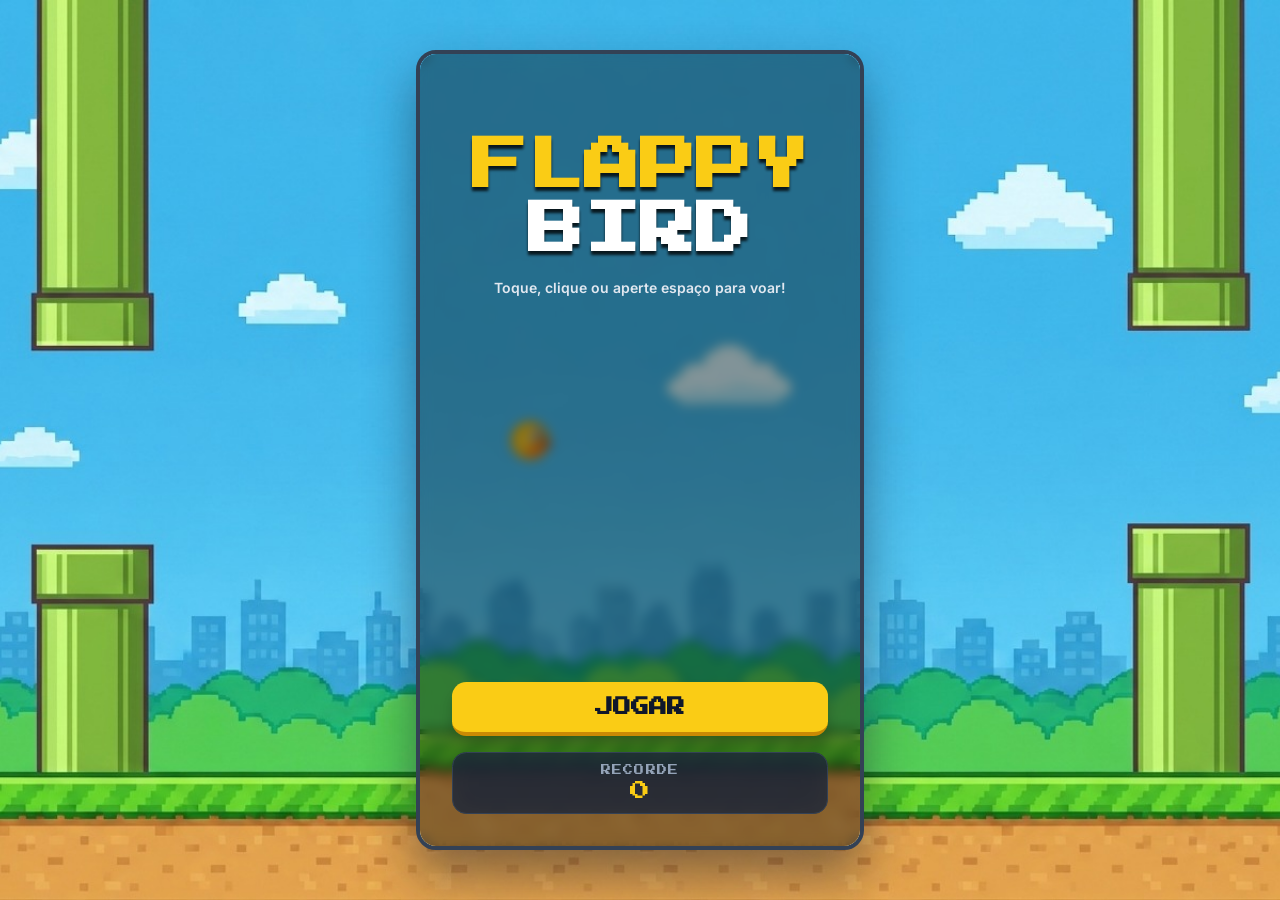
<file: flappy-bird/index.html>
<!doctype html>
<html lang="pt-BR">
  <head>
    <meta charset="UTF-8" />
    <meta name="viewport" content="width=device-width, initial-scale=1.0" />
    <title>Flappy Bird HTML5 Canvas</title>
    <link
      href="https://fonts.googleapis.com/css2?family=Press+Start+2P&family=Inter:wght@400;600;800&display=swap"
      rel="stylesheet"
    />
    <link rel="stylesheet" href="css/flappy.css" />
    <script src="js/animacao.js"></script>
    <script src="js/teclado.js"></script>
    <script src="js/colisor.js"></script>
    <script src="js/temas.js"></script>
    <script src="js/mundo.js"></script>
    <script src="js/cenario.js"></script>
    <script src="js/chao.js"></script>
    <script src="js/cano.js"></script>
    <script src="js/passaro.js"></script>
    <script src="js/painel.js"></script>
    <script src="js/sons.js"></script>
  </head>
  <body>
    <div class="area-jogo">
      <canvas id="canvas" class="tela-jogo"></canvas>

      <div
        id="startScreen"
        class="sobreposicao tela-inicial transicao-opacidade oculto sem-clique"
      >
        <div class="conteudo-inicial">
          <h1 class="fonte-pixel titulo-jogo">
            FLAPPY<br /><span class="destaque-titulo">BIRD</span>
          </h1>
          <p class="subtitulo">Toque, clique ou aperte espaço para voar!</p>
        </div>

        <div class="acoes-iniciais">
          <button id="startButton" class="fonte-pixel botao-iniciar">
            JOGAR
          </button>
          <div class="caixa-recorde">
            <span class="rotulo-recorde">Recorde</span>
            <span id="startHighScore" class="fonte-pixel valor-recorde">0</span>
          </div>
        </div>
      </div>

      <div id="hud" class="painel-pontuacao sobreposicao oculto">
        <div class="fonte-pixel pontuacao" id="currentScore">0</div>
      </div>

      <div
        id="gameOverScreen"
        class="sobreposicao tela-fim-jogo oculto sem-clique transicao-opacidade"
      >
        <div
          id="gameOverCard"
          class="painel-fim-jogo escala-fechada transicao-transform"
        >
          <h2 class="fonte-pixel titulo-fim-jogo">FIM DE JOGO</h2>

          <div class="grade-estatisticas">
            <div class="caixa-estatistica">
              <span class="rotulo-estatistica">Pontos</span>
              <span id="finalScore" class="fonte-pixel valor-estatistica"
                >0</span
              >
            </div>
            <div class="caixa-estatistica">
              <span class="rotulo-estatistica">Melhor</span>
              <span
                id="finalHighScore"
                class="fonte-pixel valor-estatistica destaque"
                >0</span
              >
            </div>
          </div>

          <button id="restartButton" class="fonte-pixel botao-reiniciar">
            JOGAR DE NOVO
          </button>
        </div>
      </div>
    </div>


    <script>
      // Canvas e Context
      var canvas = document.getElementById('canvas');
      var context = canvas.getContext('2d');

      // Variáveis principais
      var animacao, teclado, colisor, mundo, cenario, chao, passaro;
      var painel, sons, criadorCanos;
      var totalImagens = 0, carregadas = 0;
      var estado = 'carregando';   // carregando, inicio, jogando, fim
      var recorde = Number(localStorage.getItem('flappy_high_score')) || 0;
      var pontosPorMundo = 10;     // a cada quantos pontos muda de mundo

      // Elementos HTML (telas)
      var telaInicial = document.getElementById('startScreen');
      var hud = document.getElementById('hud');
      var telaFim = document.getElementById('gameOverScreen');
      var cartaoFim = document.getElementById('gameOverCard');

      // Começa ajustando o tamanho e carregando as imagens
      ajustarTela();
      carregarImagens();

      function ajustarTela() {
         var pai = canvas.parentElement;
         canvas.width = pai.clientWidth;
         canvas.height = pai.clientHeight;
      }

      function carregarImagens() {
         // Cada mundo tem uma imagem de fundo e uma de chão
         for (var i in TEMAS) {
            var fundo = new Image();
            fundo.onload = carregando;
            fundo.onerror = carregando;
            fundo.src = TEMAS[i].fundo;
            TEMAS[i].imgFundo = fundo;

            var chaoImg = new Image();
            chaoImg.onload = carregando;
            chaoImg.onerror = carregando;
            chaoImg.src = TEMAS[i].chao;
            TEMAS[i].imgChao = chaoImg;

            totalImagens += 2;
         }
      }

      function carregando() {
         context.save();

         // Fundo
         var gradiente = context.createLinearGradient(0, 0, 0, canvas.height);
         gradiente.addColorStop(0, '#38bdf8');
         gradiente.addColorStop(1, '#bae6fd');
         context.fillStyle = gradiente;
         context.fillRect(0, 0, canvas.width, canvas.height);

         // Texto "Carregando"
         context.fillStyle = 'white';
         context.strokeStyle = 'black';
         context.textAlign = 'center';
         context.font = '28px sans-serif';
         context.fillText('Carregando...', canvas.width / 2, 200);
         context.strokeText('Carregando...', canvas.width / 2, 200);

         // Barra de loading
         carregadas++;
         var tamanhoTotal = canvas.width * 0.6;
         var tamanho = carregadas / totalImagens * tamanhoTotal;
         context.fillStyle = 'yellow';
         context.fillRect((canvas.width - tamanhoTotal) / 2, 230, 
                          tamanho, 30);

         context.restore();

         if (carregadas == totalImagens) {
            iniciarObjetos();
            mostrarTelaInicial();
         }
      }

      function iniciarObjetos() {
         // Objetos principais
         animacao = new Animacao(context);
         teclado = new Teclado(document);
         colisor = new Colisor();
         sons = new Sons();
         mundo = new Mundo();
         cenario = new Cenario(context, mundo);
         chao = new Chao(context, mundo);
         passaro = new Passaro(context);
         painel = new Painel(document.getElementById('currentScore'));

         // Ligações entre objetos
         animacao.novoSprite(cenario);
         animacao.novoSprite(chao);
         animacao.novoSprite(passaro);
         animacao.novoSprite(painel);

         colisor.novoSprite(passaro);
         colisor.novoSprite(chao);
         animacao.novoProcessamento(mundo);
         animacao.novoProcessamento(colisor);

         configuracoesIniciais();
      }

      function configuracoesIniciais() {
         // Pássaro
         passaro.posicionar();

         // Canos
         criacaoCanos();

         // Game Over
         passaro.morreu = function() {
            gameOver();
         }

         // Teclado: espaço e seta para cima fazem a ação principal
         teclado.disparou(ESPACO, acaoPrincipal);
         teclado.disparou(SETA_ACIMA, acaoPrincipal);

         // Evita que o espaço/seta rolem a página ou cliquem em botões
         document.addEventListener('keydown', function(evento) {
            if (evento.keyCode == ESPACO || evento.keyCode == SETA_ACIMA)
               evento.preventDefault();
         });

         // Mouse e toque no canvas
         canvas.addEventListener('click', function(evento) {
            if (estado == 'jogando') passaro.pular();
         });
         canvas.addEventListener('touchstart', function(evento) {
            if (estado == 'jogando') {
               evento.preventDefault();
               passaro.pular();
            }
         }, { passive: false });

         // Botões
         document.getElementById('startButton').addEventListener('click',
            function() { this.blur(); iniciarJogo(); });
         document.getElementById('restartButton').addEventListener('click',
            function() { this.blur(); reiniciarJogo(); });

         window.addEventListener('resize', ajustarTela);
      }

      function criacaoCanos() {
         criadorCanos = {
            intervalo: 1667,   // ms entre um cano e outro
            ultimoCano: new Date().getTime(),

            processar: function() {
               if (estado != 'jogando') return;

               var agora = new Date().getTime();
               var decorrido = agora - this.ultimoCano;

               if (decorrido > this.intervalo) {
                  novoCano();
                  this.ultimoCano = agora;
               }
            }
         };

         animacao.novoProcessamento(criadorCanos);
      }

      function novoCano() {
         var cano = new Cano(context, mundo, passaro);

         // Altura do cano de cima: entre 60 e o limite que deixa
         // a abertura inteira acima do chão (com folga de 80)
         var minimo = 60;
         var maximo = canvas.height - alturaDoChao(context) - 
                      cano.abertura - 80;
         cano.topo = Math.floor(Math.random() * (maximo - minimo + 1)) + 
                     minimo;
         cano.x = canvas.width;
         cano.aoPassar = pontuar;

         // Entra antes do chão: o chão é desenhado por cima dos canos
         animacao.novoSprite(cano, chao);
         colisor.novoSprite(cano);
      }

      function acaoPrincipal() {
         if (estado == 'jogando') passaro.pular();
         else if (estado == 'inicio') iniciarJogo();
         else if (estado == 'fim') reiniciarJogo();
      }

      function pontuar() {
         painel.pontuacao++;
         sons.tocarPonto();

         // A cada 'pontosPorMundo' pontos, muda de mundo
         mundo.trocar(Math.floor(painel.pontuacao / pontosPorMundo));
      }

      function mostrarTelaInicial() {
         document.getElementById('startHighScore').textContent = recorde;
         estado = 'inicio';
         animacao.ligar();
         telaInicial.classList.remove('oculto', 'sem-clique');
      }

      function resetarJogo() {
         removerCanos();
         passaro.posicionar();
         painel.zerar();
         mundo.trocar(0, true);
      }

      function comecarPartida() {
         estado = 'jogando';
         passaro.voando = true;
         chao.rolando = true;
         criadorCanos.ultimoCano = new Date().getTime();
         hud.classList.remove('oculto');
      }

      function iniciarJogo() {
         if (estado != 'inicio') return;
         sons.iniciar();
         resetarJogo();
         telaInicial.classList.add('oculto', 'sem-clique');
         comecarPartida();
      }

      function gameOver() {
         estado = 'fim';
         animacao.desligar();
         sons.tocarBatida();

         if (painel.pontuacao > recorde) {
            recorde = painel.pontuacao;
            localStorage.setItem('flappy_high_score', recorde);
         }

         document.getElementById('finalScore').textContent = painel.pontuacao;
         document.getElementById('finalHighScore').textContent = recorde;
         document.getElementById('startHighScore').textContent = recorde;

         hud.classList.add('oculto');
         telaFim.classList.remove('oculto', 'sem-clique');
         cartaoFim.classList.remove('escala-fechada');
         cartaoFim.classList.add('escala-aberta');
      }

      function reiniciarJogo() {
         if (estado != 'fim') return;

         telaFim.classList.add('oculto', 'sem-clique');
         cartaoFim.classList.remove('escala-aberta');
         cartaoFim.classList.add('escala-fechada');

         resetarJogo();
         comecarPartida();
         animacao.ligar();
      }

      function removerCanos() {
         for (var i in animacao.sprites) {
            if (animacao.sprites[i] instanceof Cano) {
               animacao.excluirSprite(animacao.sprites[i]);
               colisor.excluirSprite(animacao.sprites[i]);
            }
         }

         // Aplica as exclusões já, para os canos antigos não
         // colidirem com o pássaro no primeiro quadro
         animacao.processarExclusoes();
         colisor.processarExclusoes();
      }
    </script>
  </body>
</html>
</file>
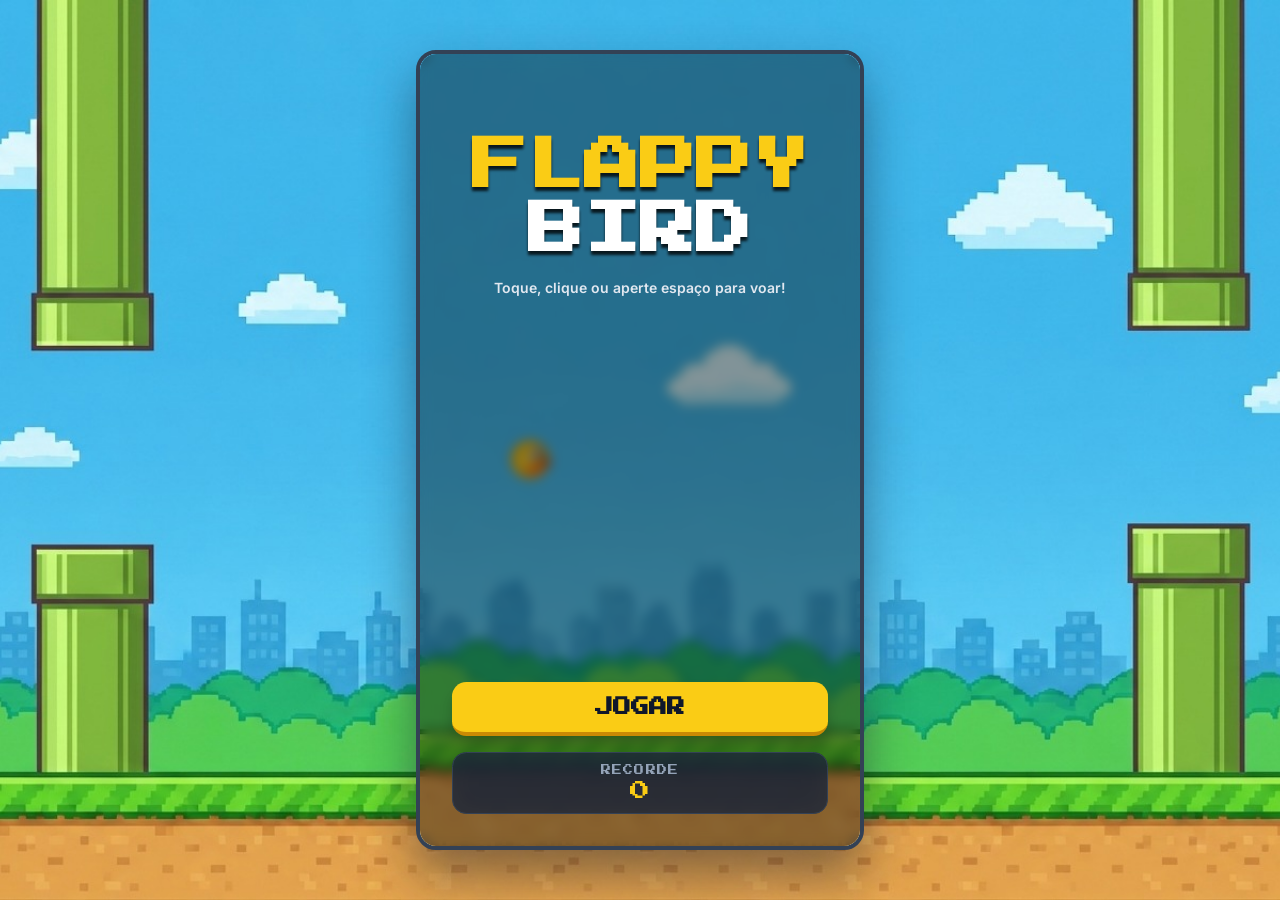
<file: flappy-final/index.html>
<!doctype html>
<html lang="pt-BR">
  <head>
    <meta charset="UTF-8" />
    <meta name="viewport" content="width=device-width, initial-scale=1.0" />
    <title>Flappy Bird HTML5 Canvas</title>
    <link
      href="https://fonts.googleapis.com/css2?family=Press+Start+2P&family=Inter:wght@400;600;800&display=swap"
      rel="stylesheet"
    />
    <link rel="stylesheet" href="css/flappy.css" />
    <script src="js/tela.js"></script>
    <script src="js/animacao.js"></script>
    <script src="js/teclado.js"></script>
    <script src="js/colisor.js"></script>
    <script src="js/temas.js"></script>
    <script src="js/mundo.js"></script>
    <script src="js/cenario.js"></script>
    <script src="js/chao.js"></script>
    <script src="js/cano.js"></script>
    <script src="js/passaro.js"></script>
    <script src="js/painel.js"></script>
    <script src="js/aviso.js"></script>
    <script src="js/contagem.js"></script>
    <script src="js/sons.js"></script>
  </head>
  <body>
    <div class="area-jogo">
      <canvas id="canvas" class="tela-jogo"></canvas>

      <div
        id="startScreen"
        class="sobreposicao tela-inicial transicao-opacidade oculto sem-clique"
      >
        <div class="conteudo-inicial">
          <h1 class="fonte-pixel titulo-jogo">
            FLAPPY<br /><span class="destaque-titulo">BIRD</span>
          </h1>
          <p class="subtitulo">Toque, clique ou aperte espaço para voar!</p>
        </div>

        <div class="acoes-iniciais">
          <button id="startButton" class="fonte-pixel botao-iniciar">
            JOGAR
          </button>
          <div class="caixa-recorde">
            <span class="rotulo-recorde">Recorde</span>
            <span id="startHighScore" class="fonte-pixel valor-recorde">0</span>
          </div>
        </div>
      </div>

      <div id="hud" class="painel-pontuacao sobreposicao oculto">
        <div class="fonte-pixel pontuacao" id="currentScore">0</div>
      </div>

      <div
        id="gameOverScreen"
        class="sobreposicao tela-fim-jogo oculto sem-clique transicao-opacidade"
      >
        <div
          id="gameOverCard"
          class="painel-fim-jogo escala-fechada transicao-transform"
        >
          <h2 class="fonte-pixel titulo-fim-jogo">FIM DE JOGO</h2>

          <div class="grade-estatisticas">
            <div class="caixa-estatistica">
              <span class="rotulo-estatistica">Pontos</span>
              <span id="finalScore" class="fonte-pixel valor-estatistica"
                >0</span
              >
            </div>
            <div class="caixa-estatistica">
              <span class="rotulo-estatistica">Melhor</span>
              <span
                id="finalHighScore"
                class="fonte-pixel valor-estatistica destaque"
                >0</span
              >
            </div>
          </div>

          <button id="restartButton" class="fonte-pixel botao-reiniciar">
            JOGAR DE NOVO
          </button>
        </div>
      </div>
    </div>


    <script>
      // Canvas e Context
      var canvas = document.getElementById('canvas');
      var context = canvas.getContext('2d');

      // Variáveis principais
      var animacao, teclado, colisor, mundo, cenario, chao, passaro;
      var painel, sons, aviso, contagem, criadorCanos;
      var pausadoEm = 0;
      var totalImagens = 0, carregadas = 0;
      var estado = 'carregando';   // carregando, inicio, contagem, jogando, pausado, fim
      var recorde = Number(localStorage.getItem('flappy_high_score')) || 0;
      var pontosPorMundo = 10;     // a cada quantos pontos muda de mundo

      // Elementos HTML (telas)
      var telaInicial = document.getElementById('startScreen');
      var hud = document.getElementById('hud');
      var telaFim = document.getElementById('gameOverScreen');
      var cartaoFim = document.getElementById('gameOverCard');

      // Começa ajustando o tamanho e carregando as imagens
      ajustarTela();
      carregarImagens();

      function ajustarTela() {
         var pai = canvas.parentElement;
         var densidade = window.devicePixelRatio || 1;
         canvas.width = pai.clientWidth * densidade;
         canvas.height = pai.clientHeight * densidade;
         context.setTransform(densidade, 0, 0, densidade, 0, 0);
      }

      function carregarImagens() {
         // Cada mundo tem uma imagem de fundo e uma de chão
         for (var i in TEMAS) {
            var fundo = new Image();
            fundo.onload = carregando;
            fundo.onerror = carregando;
            fundo.src = TEMAS[i].fundo;
            TEMAS[i].imgFundo = fundo;

            var chaoImg = new Image();
            chaoImg.onload = carregando;
            chaoImg.onerror = carregando;
            chaoImg.src = TEMAS[i].chao;
            TEMAS[i].imgChao = chaoImg;

            totalImagens += 2;
         }
      }

      function carregando() {
         context.save();

         // Fundo
         var gradiente = context.createLinearGradient(0, 0, 0, alturaTela(canvas));
         gradiente.addColorStop(0, '#38bdf8');
         gradiente.addColorStop(1, '#bae6fd');
         context.fillStyle = gradiente;
         context.fillRect(0, 0, larguraTela(canvas), alturaTela(canvas));

         // Texto "Carregando"
         context.fillStyle = 'white';
         context.strokeStyle = 'black';
         context.textAlign = 'center';
         context.font = '28px sans-serif';
         context.fillText('Carregando...', larguraTela(canvas) / 2, 200);
         context.strokeText('Carregando...', larguraTela(canvas) / 2, 200);

         // Barra de loading
         carregadas++;
         var tamanhoTotal = larguraTela(canvas) * 0.6;
         var tamanho = carregadas / totalImagens * tamanhoTotal;
         context.fillStyle = 'yellow';
         context.fillRect((larguraTela(canvas) - tamanhoTotal) / 2, 230, 
                          tamanho, 30);

         context.restore();

         if (carregadas == totalImagens) {
            iniciarObjetos();
            mostrarTelaInicial();
         }
      }

      function iniciarObjetos() {
         // Objetos principais
         animacao = new Animacao(context);
         teclado = new Teclado(document);
         colisor = new Colisor();
         sons = new Sons();
         mundo = new Mundo();
         cenario = new Cenario(context, mundo);
         chao = new Chao(context, mundo);
         passaro = new Passaro(context);
         painel = new Painel(document.getElementById('currentScore'));
         aviso = new Aviso(context);
         contagem = new Contagem(context);

         // Ligações entre objetos
         animacao.novoSprite(cenario);
         animacao.novoSprite(chao);
         animacao.novoSprite(passaro);
         animacao.novoSprite(aviso);
         animacao.novoSprite(contagem);
         animacao.novoSprite(painel);

         colisor.novoSprite(passaro);
         colisor.novoSprite(chao);
         animacao.novoProcessamento(mundo);
         animacao.novoProcessamento(colisor);

         configuracoesIniciais();
      }

      function configuracoesIniciais() {
         // Pássaro
         passaro.posicionar();

         // Canos
         criacaoCanos();

         // Quando a contagem termina, a partida começa
         contagem.aoTerminar = comecarPartida;

         // Game Over
         passaro.morreu = function() {
            gameOver();
         }

         // Teclado: espaço e seta para cima fazem a ação principal;
         // Enter pausa
         teclado.disparou(ESPACO, acaoPrincipal);
         teclado.disparou(SETA_ACIMA, acaoPrincipal);
         teclado.disparou(ENTER, pausarJogo);

         // Evita que o espaço/seta rolem a página ou cliquem em botões
         document.addEventListener('keydown', function(evento) {
            if (evento.keyCode == ESPACO || evento.keyCode == SETA_ACIMA)
               evento.preventDefault();
         });

         // Mouse e toque no canvas
         canvas.addEventListener('click', function(evento) {
            if (estado == 'jogando') passaro.pular();
            else if (estado == 'pausado') pausarJogo();
         });
         canvas.addEventListener('touchstart', function(evento) {
            if (estado == 'jogando') {
               evento.preventDefault();
               passaro.pular();
            }
            else if (estado == 'pausado') {
               evento.preventDefault();
               pausarJogo();
            }
         }, { passive: false });

         // Pausa sozinho se o jogador sair da aba ou da janela
         document.addEventListener('visibilitychange', function() {
            if (document.hidden) pausarAutomaticamente();
         });
         window.addEventListener('blur', pausarAutomaticamente);

         // Botões
         document.getElementById('startButton').addEventListener('click',
            function() { this.blur(); iniciarJogo(); });
         document.getElementById('restartButton').addEventListener('click',
            function() { this.blur(); reiniciarJogo(); });

         window.addEventListener('resize', ajustarTela);
      }

      function criacaoCanos() {
         criadorCanos = {
            intervalo: 1667,   // ms entre um cano e outro
            ultimoCano: new Date().getTime(),

            processar: function() {
               if (estado != 'jogando') return;

               var agora = new Date().getTime();
               var decorrido = agora - this.ultimoCano;

               if (decorrido > this.intervalo) {
                  novoCano();
                  this.ultimoCano = agora;
               }
            }
         };

         animacao.novoProcessamento(criadorCanos);
      }

      function novoCano() {
         var cano = new Cano(context, mundo, passaro);

         // Altura do cano de cima: entre 60 e o limite que deixa
         // a abertura inteira acima do chão (com folga de 80)
         var minimo = 60;
         var maximo = alturaTela(canvas) - alturaDoChao(context) - 
                      cano.abertura - 80;
         cano.topo = Math.floor(Math.random() * (maximo - minimo + 1)) + 
                     minimo;
         cano.x = larguraTela(canvas);
         cano.aoPassar = pontuar;

         // Entra antes do chão: o chão é desenhado por cima dos canos
         animacao.novoSprite(cano, chao);
         colisor.novoSprite(cano);
      }

      function acaoPrincipal() {
         if (estado == 'jogando') passaro.pular();
         else if (estado == 'inicio') iniciarJogo();
         else if (estado == 'fim') reiniciarJogo();
      }

      function pausarJogo() {
         if (estado == 'jogando') {
            estado = 'pausado';
            pausadoEm = new Date().getTime();
            animacao.desligar();
            desenharPausa();
         }
         else if (estado == 'pausado') {
            // O tempo parado não conta para criar o próximo cano
            criadorCanos.ultimoCano += new Date().getTime() - pausadoEm;
            estado = 'jogando';
            animacao.ligar();
         }
      }

      function pausarAutomaticamente() {
         if (estado == 'jogando') pausarJogo();
      }

      function desenharPausa() {
         context.save();
         context.fillStyle = 'rgba(0, 0, 0, 0.45)';
         context.fillRect(0, 0, larguraTela(canvas), alturaTela(canvas));
         context.fillStyle = 'white';
         context.textAlign = 'center';
         context.font = '28px "Press Start 2P", monospace';
         context.fillText('PAUSADO', larguraTela(canvas) / 2, 
                          alturaTela(canvas) / 2);
         context.font = '11px "Press Start 2P", monospace';
         context.fillText('ENTER OU TOQUE PARA CONTINUAR', 
                          larguraTela(canvas) / 2, alturaTela(canvas) / 2 + 40);
         context.restore();
      }

      function pontuar() {
         painel.pontuacao++;
         sons.tocarPonto();

         // A cada 'pontosPorMundo' pontos, muda de mundo
         var novoMundo = Math.floor(painel.pontuacao / pontosPorMundo) % 
                         TEMAS.length;
         if (novoMundo != mundo.indice) {
            mundo.trocar(novoMundo);
            aviso.mostrar(TEMAS[novoMundo].nome + '!');
         }
      }

      function mostrarTelaInicial() {
         document.getElementById('startHighScore').textContent = recorde;
         estado = 'inicio';
         animacao.ligar();
         telaInicial.classList.remove('oculto', 'sem-clique');
      }

      function resetarJogo() {
         removerCanos();
         passaro.posicionar();
         painel.zerar();
         aviso.limpar();
         mundo.trocar(0, true);
      }

      function iniciarContagem() {
         estado = 'contagem';
         passaro.voando = false;   // fica balançando enquanto conta
         chao.rolando = false;
         hud.classList.remove('oculto');
         contagem.iniciar();
      }

      function comecarPartida() {
         estado = 'jogando';
         passaro.voando = true;
         chao.rolando = true;
         criadorCanos.ultimoCano = new Date().getTime();
         hud.classList.remove('oculto');

         // Primeiro pulo automático: dá tempo de se preparar
         passaro.pular();
      }

      function iniciarJogo() {
         if (estado != 'inicio') return;
         sons.iniciar();
         resetarJogo();
         telaInicial.classList.add('oculto', 'sem-clique');
         iniciarContagem();
      }

      function gameOver() {
         estado = 'fim';
         animacao.desligar();
         sons.tocarBatida();

         if (painel.pontuacao > recorde) {
            recorde = painel.pontuacao;
            localStorage.setItem('flappy_high_score', recorde);
         }

         document.getElementById('finalScore').textContent = painel.pontuacao;
         document.getElementById('finalHighScore').textContent = recorde;
         document.getElementById('startHighScore').textContent = recorde;

         hud.classList.add('oculto');
         telaFim.classList.remove('oculto', 'sem-clique');
         cartaoFim.classList.remove('escala-fechada');
         cartaoFim.classList.add('escala-aberta');
      }

      function reiniciarJogo() {
         if (estado != 'fim') return;

         telaFim.classList.add('oculto', 'sem-clique');
         cartaoFim.classList.remove('escala-aberta');
         cartaoFim.classList.add('escala-fechada');

         resetarJogo();
         iniciarContagem();
         animacao.ligar();
      }

      function removerCanos() {
         for (var i in animacao.sprites) {
            if (animacao.sprites[i] instanceof Cano) {
               animacao.excluirSprite(animacao.sprites[i]);
               colisor.excluirSprite(animacao.sprites[i]);
            }
         }

         // Aplica as exclusões já, para os canos antigos não
         // colidirem com o pássaro no primeiro quadro
         animacao.processarExclusoes();
         colisor.processarExclusoes();
      }
    </script>
  </body>
</html>
</file>
<file: flappy-bird/css/flappy.css>
* {
  box-sizing: border-box;
}

html,
body {
  margin: 0;
  height: 100%;
}

body {
  display: flex;
  align-items: center;
  justify-content: center;
  overflow: hidden;
  padding: 0;
  font-family: "Press Start 2P", monospace;
  touch-action: manipulation;
  user-select: none;
  -webkit-user-select: none;
  background-image: url("../imagens/cenarios/flappy-background.jpg");
  background-position: center;
  background-repeat: no-repeat;
  background-size: cover;
}

.fonte-pixel {
  font-family: "Press Start 2P", monospace;
}

.area-jogo {
  position: relative;
  display: flex;
  flex-direction: column;
  width: 100%;
  max-width: 28rem;
  height: 100%;
  max-height: 800px;
  aspect-ratio: 9 / 16;
  background: #7dd3fc;
  box-shadow: 0 25px 50px rgba(15, 23, 42, 0.45);
  border-radius: 1.25rem;
  overflow: hidden;
  border: 4px solid #334155;
}

.tela-jogo {
  position: absolute;
  inset: 0;
  width: 100%;
  height: 100%;
  cursor: pointer;
  z-index: 0;
}

.sobreposicao {
  position: absolute;
  inset: 0;
  z-index: 10;
}

.tela-inicial {
  display: flex;
  flex-direction: column;
  justify-content: space-between;
  padding: 2rem;
  background: rgba(0, 0, 0, 0.4);
  backdrop-filter: blur(6px);
  -webkit-backdrop-filter: blur(6px);
  transition: opacity 300ms ease;
}

.conteudo-inicial {
  margin-top: 3rem;
  text-align: center;
}

.titulo-jogo {
  margin: 0;
  font-size: clamp(2.25rem, 5vw, 3.5rem);
  line-height: 1.15;
  color: #facc15;
  text-shadow: 0 4px 3px rgba(0, 0, 0, 0.8);
  animation: bounce 1.2s ease-in-out infinite;
}

.destaque-titulo {
  color: #ffffff;
}

.subtitulo {
  margin-top: 1rem;
  font-family: "Inter", sans-serif;
  font-size: 0.875rem;
  font-weight: 600;
  color: #e2e8f0;
}

.acoes-iniciais {
  display: flex;
  flex-direction: column;
  align-items: center;
  gap: 1rem;
  width: 100%;
}

.botao-iniciar,
.botao-reiniciar {
  width: 100%;
  padding: 1rem 1.5rem;
  border: 0;
  border-bottom: 4px solid #ca8a04;
  border-radius: 0.9rem;
  background: #facc15;
  color: #0f172a;
  font-size: 1.125rem;
  font-weight: 700;
  box-shadow: 0 10px 15px rgba(0, 0, 0, 0.2);
  cursor: pointer;
  transition:
    transform 100ms ease,
    background 100ms ease;
}

.botao-iniciar:hover,
.botao-reiniciar:hover {
  background: #fde68a;
}

.botao-iniciar:active,
.botao-reiniciar:active {
  transform: scale(0.95);
}

.caixa-recorde {
  width: 100%;
  padding: 0.75rem 1.5rem;
  background: rgba(30, 41, 59, 0.8);
  border: 1px solid #334155;
  border-radius: 0.9rem;
  text-align: center;
  color: #fff;
  backdrop-filter: blur(12px);
  -webkit-backdrop-filter: blur(12px);
}

.rotulo-recorde {
  display: block;
  margin-bottom: 0.35rem;
  font-size: 0.625rem;
  letter-spacing: 0.12em;
  text-transform: uppercase;
  color: #94a3b8;
}

.valor-recorde {
  font-size: 1.25rem;
  color: #facc15;
}

.painel-pontuacao {
  top: 0;
  right: 0;
  left: 0;
  display: flex;
  justify-content: space-between;
  align-items: center;
  padding: 1.5rem;
  pointer-events: none;
  transition: opacity 200ms ease;
}

.pontuacao {
  font-size: 2.5rem;
  color: #ffffff;
  text-shadow: 0 3px 2px rgba(0, 0, 0, 0.8);
}

.tela-fim-jogo {
  display: flex;
  align-items: center;
  justify-content: center;
  padding: 1.5rem;
  background: rgba(0, 0, 0, 0.6);
  backdrop-filter: blur(8px);
  -webkit-backdrop-filter: blur(8px);
  transition: opacity 300ms ease;
}

.painel-fim-jogo {
  display: flex;
  flex-direction: column;
  align-items: center;
  width: 100%;
  max-width: 20rem;
  padding: 1.5rem;
  background: rgba(15, 23, 42, 0.9);
  border: 2px solid #334155;
  border-radius: 1.2rem;
  box-shadow: 0 25px 50px rgba(15, 23, 42, 0.5);
  transform: scale(0.95);
  transition: transform 300ms ease;
}

.titulo-fim-jogo {
  margin: 0 0 1.25rem;
  font-size: 1.5rem;
  color: #ef4444;
  text-shadow: 0 2px 1px rgba(0, 0, 0, 0.5);
}

.grade-estatisticas {
  display: grid;
  grid-template-columns: repeat(2, minmax(0, 1fr));
  gap: 1rem;
  width: 100%;
  margin-bottom: 1.5rem;
}

.caixa-estatistica {
  padding: 0.75rem 0.5rem;
  border: 1px solid #334155;
  border-radius: 0.85rem;
  background: #1e293b;
  text-align: center;
}

.rotulo-estatistica {
  display: block;
  margin-bottom: 0.4rem;
  font-size: 0.625rem;
  letter-spacing: 0.175em;
  text-transform: uppercase;
  color: #94a3b8;
}

.valor-estatistica {
  font-size: 1.25rem;
  color: #ffffff;
}

.valor-estatistica.destaque {
  color: #facc15;
}

.botao-reiniciar {
  background: #10b981;
  border-bottom-color: #047857;
  color: #ffffff;
}

.botao-reiniciar:hover {
  background: #34d399;
}

.oculto {
  opacity: 0;
}

.sem-clique {
  pointer-events: none;
}

.transicao-opacidade {
  transition: opacity 300ms ease;
}

.transicao-transform {
  transition: transform 300ms ease;
}

.escala-fechada {
  transform: scale(0.95);
}

.escala-aberta {
  transform: scale(1);
}

@keyframes bounce {
  0%,
  100% {
    transform: translateY(0);
  }
  50% {
    transform: translateY(-8px);
  }
}
</file>
<file: flappy-final/css/flappy.css>
* {
  box-sizing: border-box;
}

html,
body {
  margin: 0;
  height: 100%;
}

body {
  display: flex;
  align-items: center;
  justify-content: center;
  overflow: hidden;
  padding: 0;
  font-family: "Press Start 2P", monospace;
  touch-action: manipulation;
  user-select: none;
  -webkit-user-select: none;
  background-image: url("../imagens/cenarios/flappy-background.jpg");
  background-position: center;
  background-repeat: no-repeat;
  background-size: cover;
}

.fonte-pixel {
  font-family: "Press Start 2P", monospace;
}

.area-jogo {
  position: relative;
  display: flex;
  flex-direction: column;
  width: 100%;
  max-width: 28rem;
  height: 100%;
  max-height: 800px;
  aspect-ratio: 9 / 16;
  background: #7dd3fc;
  box-shadow: 0 25px 50px rgba(15, 23, 42, 0.45);
  border-radius: 1.25rem;
  overflow: hidden;
  border: 4px solid #334155;
}

.tela-jogo {
  position: absolute;
  inset: 0;
  width: 100%;
  height: 100%;
  cursor: pointer;
  z-index: 0;
}

.sobreposicao {
  position: absolute;
  inset: 0;
  z-index: 10;
}

.tela-inicial {
  display: flex;
  flex-direction: column;
  justify-content: space-between;
  padding: 2rem;
  background: rgba(0, 0, 0, 0.4);
  backdrop-filter: blur(6px);
  -webkit-backdrop-filter: blur(6px);
  transition: opacity 300ms ease;
}

.conteudo-inicial {
  margin-top: 3rem;
  text-align: center;
}

.titulo-jogo {
  margin: 0;
  font-size: clamp(2.25rem, 5vw, 3.5rem);
  line-height: 1.15;
  color: #facc15;
  text-shadow: 0 4px 3px rgba(0, 0, 0, 0.8);
  animation: bounce 1.2s ease-in-out infinite;
}

.destaque-titulo {
  color: #ffffff;
}

.subtitulo {
  margin-top: 1rem;
  font-family: "Inter", sans-serif;
  font-size: 0.875rem;
  font-weight: 600;
  color: #e2e8f0;
}

.acoes-iniciais {
  display: flex;
  flex-direction: column;
  align-items: center;
  gap: 1rem;
  width: 100%;
}

.botao-iniciar,
.botao-reiniciar {
  width: 100%;
  padding: 1rem 1.5rem;
  border: 0;
  border-bottom: 4px solid #ca8a04;
  border-radius: 0.9rem;
  background: #facc15;
  color: #0f172a;
  font-size: 1.125rem;
  font-weight: 700;
  box-shadow: 0 10px 15px rgba(0, 0, 0, 0.2);
  cursor: pointer;
  transition:
    transform 100ms ease,
    background 100ms ease;
}

.botao-iniciar:hover,
.botao-reiniciar:hover {
  background: #fde68a;
}

.botao-iniciar:active,
.botao-reiniciar:active {
  transform: scale(0.95);
}

.caixa-recorde {
  width: 100%;
  padding: 0.75rem 1.5rem;
  background: rgba(30, 41, 59, 0.8);
  border: 1px solid #334155;
  border-radius: 0.9rem;
  text-align: center;
  color: #fff;
  backdrop-filter: blur(12px);
  -webkit-backdrop-filter: blur(12px);
}

.rotulo-recorde {
  display: block;
  margin-bottom: 0.35rem;
  font-size: 0.625rem;
  letter-spacing: 0.12em;
  text-transform: uppercase;
  color: #94a3b8;
}

.valor-recorde {
  font-size: 1.25rem;
  color: #facc15;
}

.painel-pontuacao {
  top: 0;
  right: 0;
  bottom: auto;
  left: 0;
  display: flex;
  justify-content: center;
  align-items: center;
  padding: 1.5rem;
  pointer-events: none;
  transition: opacity 200ms ease;
}

.pontuacao {
  font-size: 2.5rem;
  color: #ffffff;
  text-shadow: 0 3px 2px rgba(0, 0, 0, 0.8);
}

.tela-fim-jogo {
  display: flex;
  align-items: center;
  justify-content: center;
  padding: 1.5rem;
  background: rgba(0, 0, 0, 0.6);
  backdrop-filter: blur(8px);
  -webkit-backdrop-filter: blur(8px);
  transition: opacity 300ms ease;
}

.painel-fim-jogo {
  display: flex;
  flex-direction: column;
  align-items: center;
  width: 100%;
  max-width: 20rem;
  padding: 1.5rem;
  background: rgba(15, 23, 42, 0.9);
  border: 2px solid #334155;
  border-radius: 1.2rem;
  box-shadow: 0 25px 50px rgba(15, 23, 42, 0.5);
  transform: scale(0.95);
  transition: transform 300ms ease;
}

.titulo-fim-jogo {
  margin: 0 0 1.25rem;
  font-size: 1.5rem;
  color: #ef4444;
  text-shadow: 0 2px 1px rgba(0, 0, 0, 0.5);
}

.grade-estatisticas {
  display: grid;
  grid-template-columns: repeat(2, minmax(0, 1fr));
  gap: 1rem;
  width: 100%;
  margin-bottom: 1.5rem;
}

.caixa-estatistica {
  padding: 0.75rem 0.5rem;
  border: 1px solid #334155;
  border-radius: 0.85rem;
  background: #1e293b;
  text-align: center;
}

.rotulo-estatistica {
  display: block;
  margin-bottom: 0.4rem;
  font-size: 0.625rem;
  letter-spacing: 0.175em;
  text-transform: uppercase;
  color: #94a3b8;
}

.valor-estatistica {
  font-size: 1.25rem;
  color: #ffffff;
}

.valor-estatistica.destaque {
  color: #facc15;
}

.botao-reiniciar {
  background: #10b981;
  border-bottom-color: #047857;
  color: #ffffff;
}

.botao-reiniciar:hover {
  background: #34d399;
}

.oculto {
  opacity: 0;
}

.sem-clique {
  pointer-events: none;
}

.transicao-opacidade {
  transition: opacity 300ms ease;
}

.transicao-transform {
  transition: transform 300ms ease;
}

.escala-fechada {
  transform: scale(0.95);
}

.escala-aberta {
  transform: scale(1);
}

@keyframes bounce {
  0%,
  100% {
    transform: translateY(0);
  }
  50% {
    transform: translateY(-8px);
  }
}
</file>
